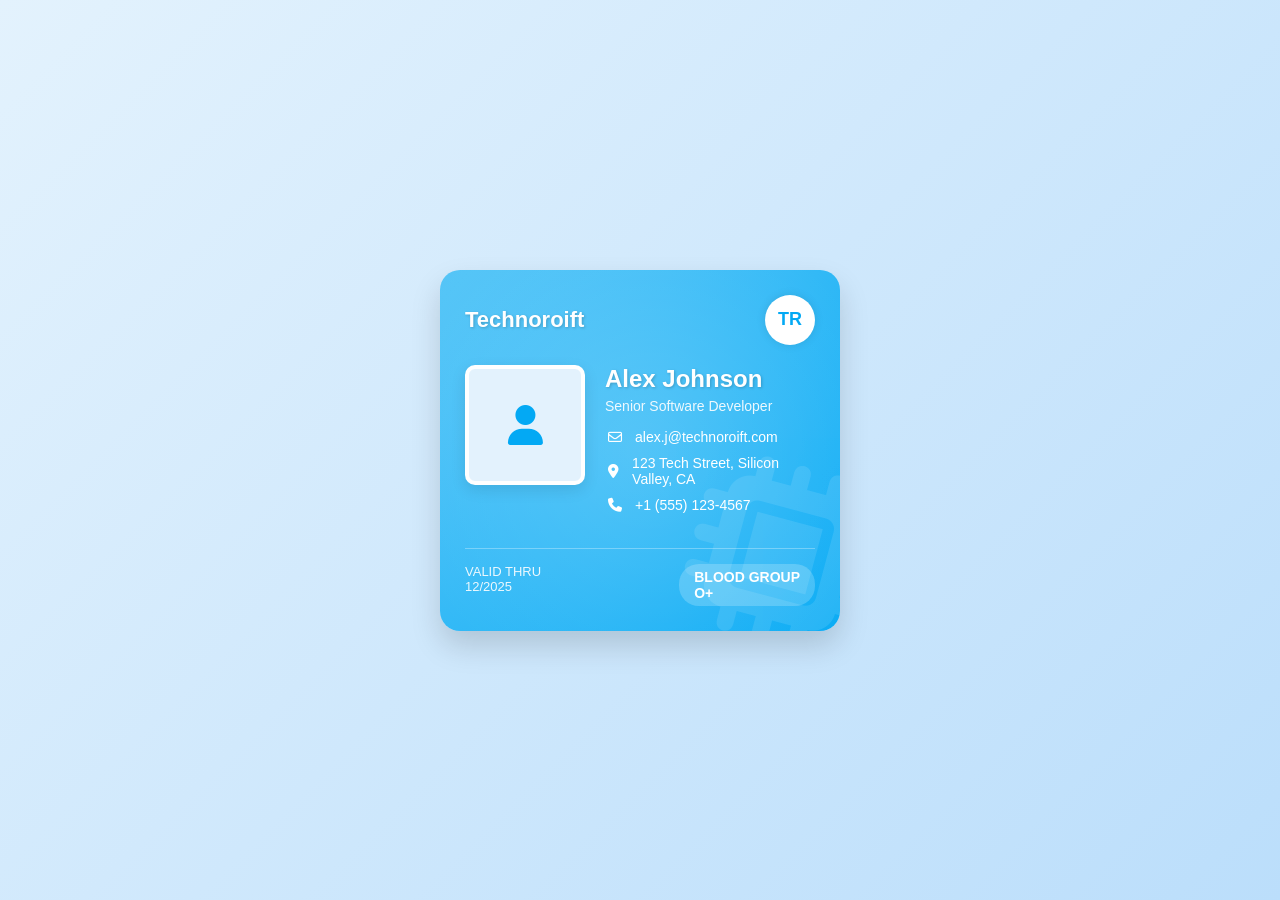
<file: rough.html>
<!DOCTYPE html>
<html lang="en">
<head>
    <meta charset="UTF-8">
    <meta name="viewport" content="width=device-width, initial-scale=1.0">
    <title>Technoroift Employee Card</title>
    <link rel="stylesheet" href="https://cdnjs.cloudflare.com/ajax/libs/font-awesome/6.4.0/css/all.min.css">
    <style>
        * {
            margin: 0;
            padding: 0;
            box-sizing: border-box;
            font-family: 'Segoe UI', Tahoma, Geneva, Verdana, sans-serif;
        }
        
        body {
            display: flex;
            justify-content: center;
            align-items: center;
            min-height: 100vh;
            background: linear-gradient(135deg, #e3f2fd, #bbdefb);
            padding: 20px;
        }
        
        .card-container {
            width: 100%;
            max-width: 400px;
        }
        
        .card {
            background: linear-gradient(135deg, #4fc3f7, #29b6f6, #03a9f4);
            border-radius: 20px;
            box-shadow: 0 15px 30px rgba(0, 0, 0, 0.15);
            color: white;
            padding: 25px;
            position: relative;
            overflow: hidden;
        }
        
        .card::before {
            content: '';
            position: absolute;
            top: -50%;
            right: -50%;
            width: 200%;
            height: 200%;
            background: radial-gradient(circle, rgba(255, 255, 255, 0.2) 0%, rgba(255, 255, 255, 0) 60%);
            transform: rotate(10deg);
        }
        
        .card-header {
            display: flex;
            justify-content: space-between;
            align-items: center;
            margin-bottom: 20px;
            position: relative;
        }
        
        .company-name {
            font-size: 22px;
            font-weight: 700;
            text-shadow: 1px 1px 3px rgba(0, 0, 0, 0.2);
        }
        
        .logo {
            width: 50px;
            height: 50px;
            background: white;
            border-radius: 50%;
            display: flex;
            justify-content: center;
            align-items: center;
            font-weight: bold;
            color: #03a9f4;
            font-size: 18px;
            box-shadow: 0 0 10px rgba(0, 0, 0, 0.1);
        }
        
        .card-body {
            display: flex;
            margin-bottom: 25px;
            position: relative;
        }
        
        .employee-photo {
            width: 120px;
            height: 120px;
            border-radius: 10px;
            border: 4px solid white;
            box-shadow: 0 5px 15px rgba(0, 0, 0, 0.1);
            object-fit: cover;
            background: #e3f2fd;
            display: flex;
            justify-content: center;
            align-items: center;
            font-size: 40px;
            color: #03a9f4;
        }
        
        .employee-info {
            margin-left: 20px;
            flex: 1;
        }
        
        .employee-name {
            font-size: 24px;
            font-weight: 700;
            margin-bottom: 5px;
            text-shadow: 1px 1px 3px rgba(0, 0, 0, 0.2);
        }
        
        .employee-title {
            font-size: 14px;
            opacity: 0.9;
            margin-bottom: 15px;
        }
        
        .detail-item {
            display: flex;
            align-items: center;
            margin-bottom: 10px;
            font-size: 14px;
        }
        
        .detail-item i {
            margin-right: 10px;
            width: 20px;
            text-align: center;
        }
        
        .card-footer {
            display: flex;
            justify-content: space-between;
            position: relative;
            padding-top: 15px;
            border-top: 1px solid rgba(255, 255, 255, 0.3);
        }
        
        .validity {
            font-size: 13px;
            opacity: 0.9;
        }
        
        .blood-group {
            background: rgba(255, 255, 255, 0.2);
            padding: 5px 15px;
            border-radius: 20px;
            font-weight: 600;
            font-size: 14px;
        }
        
        .card-background {
            position: absolute;
            bottom: -30px;
            right: -30px;
            opacity: 0.1;
            font-size: 180px;
            transform: rotate(15deg);
        }
    </style>
</head>
<body>
    <div class="card-container">
        <div class="card">
            <div class="card-header">
                <div class="company-name">Technoroift</div>
                <div class="logo">TR</div>
            </div>
            
            <div class="card-body">
                <div class="employee-photo">
                    <i class="fas fa-user"></i>
                </div>
                
                <div class="employee-info">
                    <h2 class="employee-name">Alex Johnson</h2>
                    <div class="employee-title">Senior Software Developer</div>
                    
                    <div class="detail-item">
                        <i class="far fa-envelope"></i>
                        <span>alex.j@technoroift.com</span>
                    </div>
                    
                    <div class="detail-item">
                        <i class="fas fa-map-marker-alt"></i>
                        <span>123 Tech Street, Silicon Valley, CA</span>
                    </div>
                    
                    <div class="detail-item">
                        <i class="fas fa-phone"></i>
                        <span>+1 (555) 123-4567</span>
                    </div>
                </div>
            </div>
            
            <div class="card-footer">
                <div class="validity">
                    <div>VALID THRU</div>
                    <div>12/2025</div>
                </div>
                
                <div class="blood-group">
                    <div>BLOOD GROUP</div>
                    <div>O+</div>
                </div>
            </div>
            
            <div class="card-background">
                <i class="fas fa-microchip"></i>
            </div>
        </div>
    </div>
</body>
</html>
<style>
    .paksods{
        display:none;
    }
</style>
</file>
